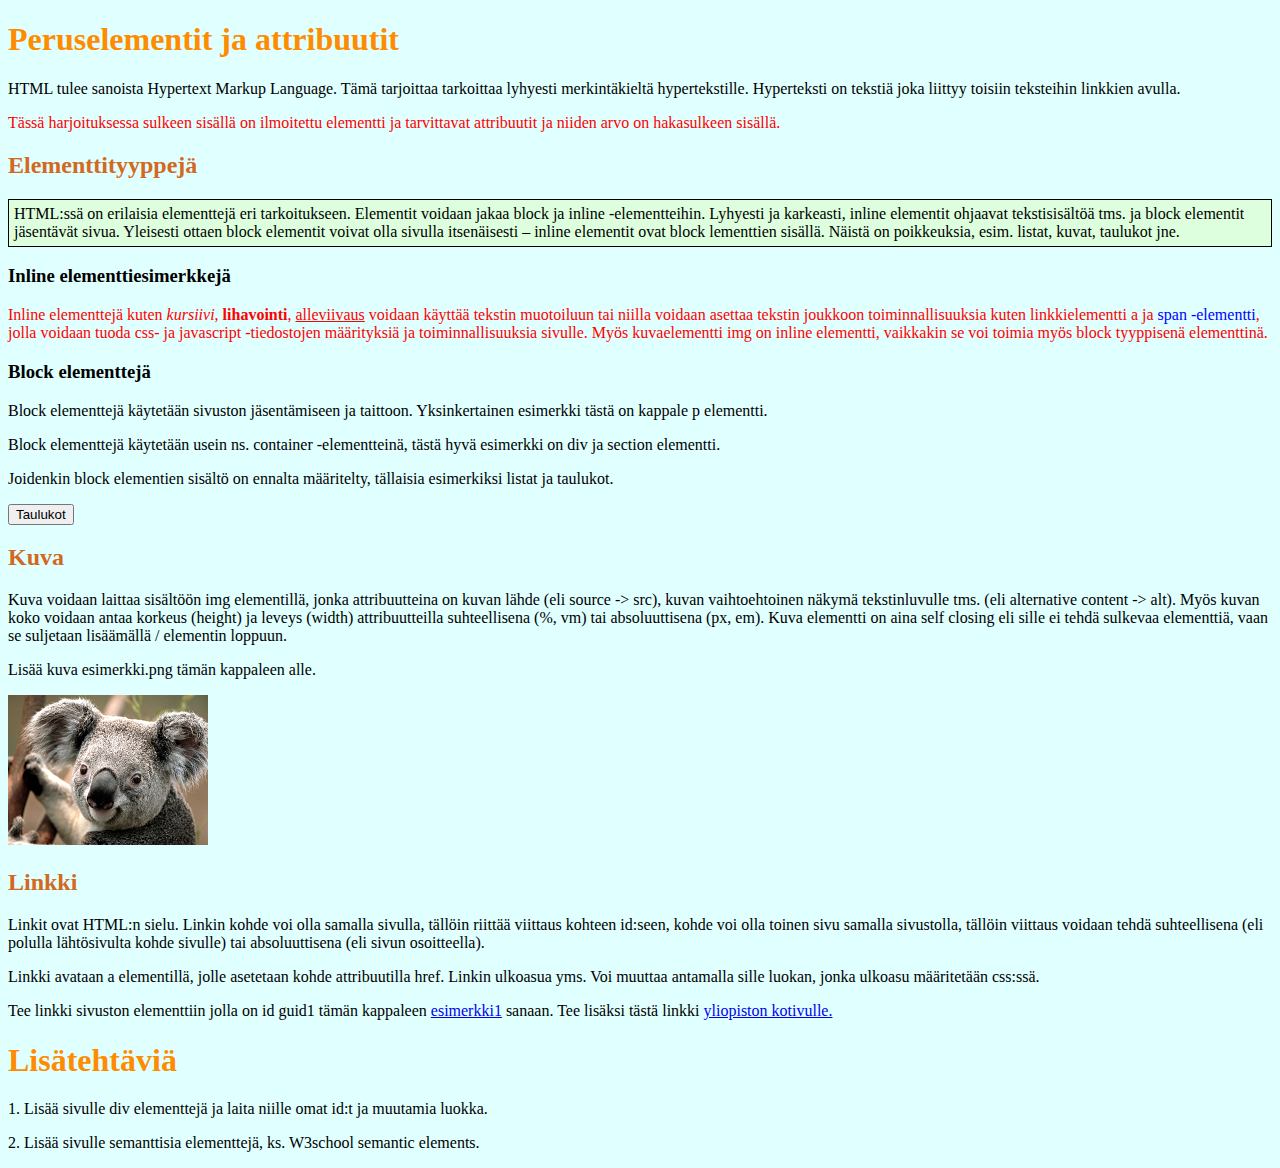
<file: index.html>
<!DOCTYPE html>
<html lang="fi">
	<head>
		<title>HTML Harjoitus</title>
		<meta charset="UTF-8"/>
		<link rel="stylesheet" href="style.css"/>
	</head>
	<body>
	<h1>Peruselementit ja attribuutit</h1>
	<p>HTML tulee sanoista Hypertext Markup Language. Tämä tarjoittaa tarkoittaa lyhyesti merkintäkieltä hypertekstille. Hyperteksti on tekstiä joka liittyy toisiin teksteihin linkkien avulla.</p>
	<p id="guid1" class="esimerkki">Tässä harjoituksessa sulkeen sisällä on ilmoitettu elementti ja tarvittavat attribuutit ja niiden arvo on hakasulkeen sisällä.</p> 
	<h2 id="guid2">Elementtityyppejä</h2>
	<p class="esimerkki-box">HTML:ssä on erilaisia elementtejä eri tarkoitukseen. Elementit voidaan jakaa block ja inline -elementteihin. Lyhyesti ja karkeasti, inline elementit ohjaavat tekstisisältöä tms. ja block elementit jäsentävät sivua. Yleisesti ottaen block elementit voivat olla sivulla itsenäisesti – inline elementit ovat block lementtien sisällä. Näistä on poikkeuksia, esim. listat, kuvat, taulukot jne.</p> 
	<h3>Inline elementtiesimerkkejä</h3>
	<p class="esimerkki">Inline elementtejä kuten <i>kursiivi</i>, <b>lihavointi</b>, <u>alleviivaus</u> voidaan käyttää tekstin muotoiluun tai niilla voidaan asettaa tekstin joukkoon toiminnallisuuksia kuten linkkielementti a ja <span class= "spanni"> span -elementti</span>, jolla voidaan tuoda css- ja javascript -tiedostojen määrityksiä ja toiminnallisuuksia sivulle. Myös kuvaelementti img on inline elementti, vaikkakin se voi toimia myös block tyyppisenä elementtinä.</p> 
	<h3>Block elementtejä</h3>	
	<p>Block elementtejä käytetään sivuston jäsentämiseen ja taittoon. Yksinkertainen esimerkki tästä on kappale p elementti.</p>
	<p>Block elementtejä käytetään usein ns. container -elementteinä, tästä hyvä esimerkki on div ja section elementti.</p> 
	<p>Joidenkin block elementien sisältö on ennalta määritelty, tällaisia esimerkiksi listat ja taulukot.</p>
	<button onclick="setClass()">Taulukot</button>
	<div id="guid3" class="hankalaa esimerkki jsharkkatyyli">
		<h2>Taulukko</h2>
		<p>Taulukko aloitetaan table elementillä, otsikko osio erotetaan thead -elementillä, sisältö erotetaan tbody elementillä. Rivi merkataan tr elementillä ja sen sisälle laitetaan solut td elementillä.</p>
		<p>Tee alla olevista soluista taulukko ja laita taulukolle attribuutit id[taulukko1] ja luokka class[taulukko]</p>.
		<table id="taulukko1" class="taulukko">
			<tr>
				<td>
					<p>Solu11</p>
				</td>
				<td>
					<p>Solu12</p>
				</td>
				<td>
					<p>Solu13</p>
				</td>

			</tr>
			<tr>
				<td>
					<p>Solu21</p>
				</td>
				<td>
					<p>Solu22</p>
				</td>
				<td>
					<p>Solu23</p>
				</td>
			</tr>
			<tr>
				<td>
					<p>Solu31</p>
				</td>
				<td>
					<p>Solu32</p>
				</td>
				<td>
					<p>Solu33</p>	
				</td>
			</tr>
		</table>
		<h2>Listat</h2>
		<p>Listat sisältävät lista tyyppi elementin, ol tai ul ja jokainen listan ns. entry merkitään li elementillä.</p>

		<h3>Numeroitu lista</h3>
			<ol>
				<li>
					<p>Lista</p>
				</li>
				<li>
					<p>Lista</p>
				</li>
				<li>
					<p>Lista</p>
				</li>
			</ol>

		<h3>Numeroimaton lista</h3>
			<ul>
				<li><p>Lista</p></li>
				<li><p>Lista</p></li>
				<li><p>Lista</p></li>
			</ul>
			</div>

		<h2>Kuva</h2>
		<p>Kuva voidaan laittaa sisältöön img elementillä, jonka attribuutteina on kuvan lähde (eli source -> src), kuvan vaihtoehtoinen näkymä tekstinluvulle tms. (eli alternative content -> alt). Myös kuvan koko voidaan antaa korkeus (height) ja leveys (width) attribuutteilla suhteellisena (%, vm) tai absoluuttisena (px, em). Kuva elementti on aina self closing eli sille ei tehdä sulkevaa elementtiä, vaan se suljetaan lisäämällä / elementin loppuun.</p> 
		<p>Lisää kuva esimerkki.png tämän kappaleen alle.</p>
		<img src="esimerkki.png" alt="Tämä tässä on koala" />
		<h2>Linkki</h2>
		<p>Linkit ovat HTML:n sielu. Linkin kohde voi olla samalla sivulla, tällöin riittää viittaus kohteen id:seen, kohde voi olla toinen sivu samalla sivustolla, tällöin viittaus voidaan tehdä suhteellisena (eli polulla lähtösivulta kohde sivulle) tai absoluuttisena (eli sivun osoitteella).</p>
		<p>Linkki avataan a elementillä, jolle asetetaan kohde attribuutilla href. Linkin ulkoasua yms. Voi muuttaa antamalla sille luokan, jonka ulkoasu määritetään css:ssä.</p>
		<p>Tee linkki sivuston elementtiin jolla on id guid1 tämän kappaleen <a href="#guid1">esimerkki1</a> sanaan. Tee lisäksi tästä linkki <a href="https://uwasa.fi" target="_blank">yliopiston kotivulle.</a></p>
		<h1>Lisätehtäviä</h1>
		<p>1.	Lisää sivulle div elementtejä ja laita niille omat id:t ja muutamia luokka.</p>
		<p>2.	Lisää sivulle semanttisia elementtejä, ks. W3school semantic elements.</p>
		<script>
			function setClass() {
			var element = document.getElementById("guid3");
			element.classList.toggle("jsharkkatyyli");
			}
		</script>
	</body>
</html>
</file>
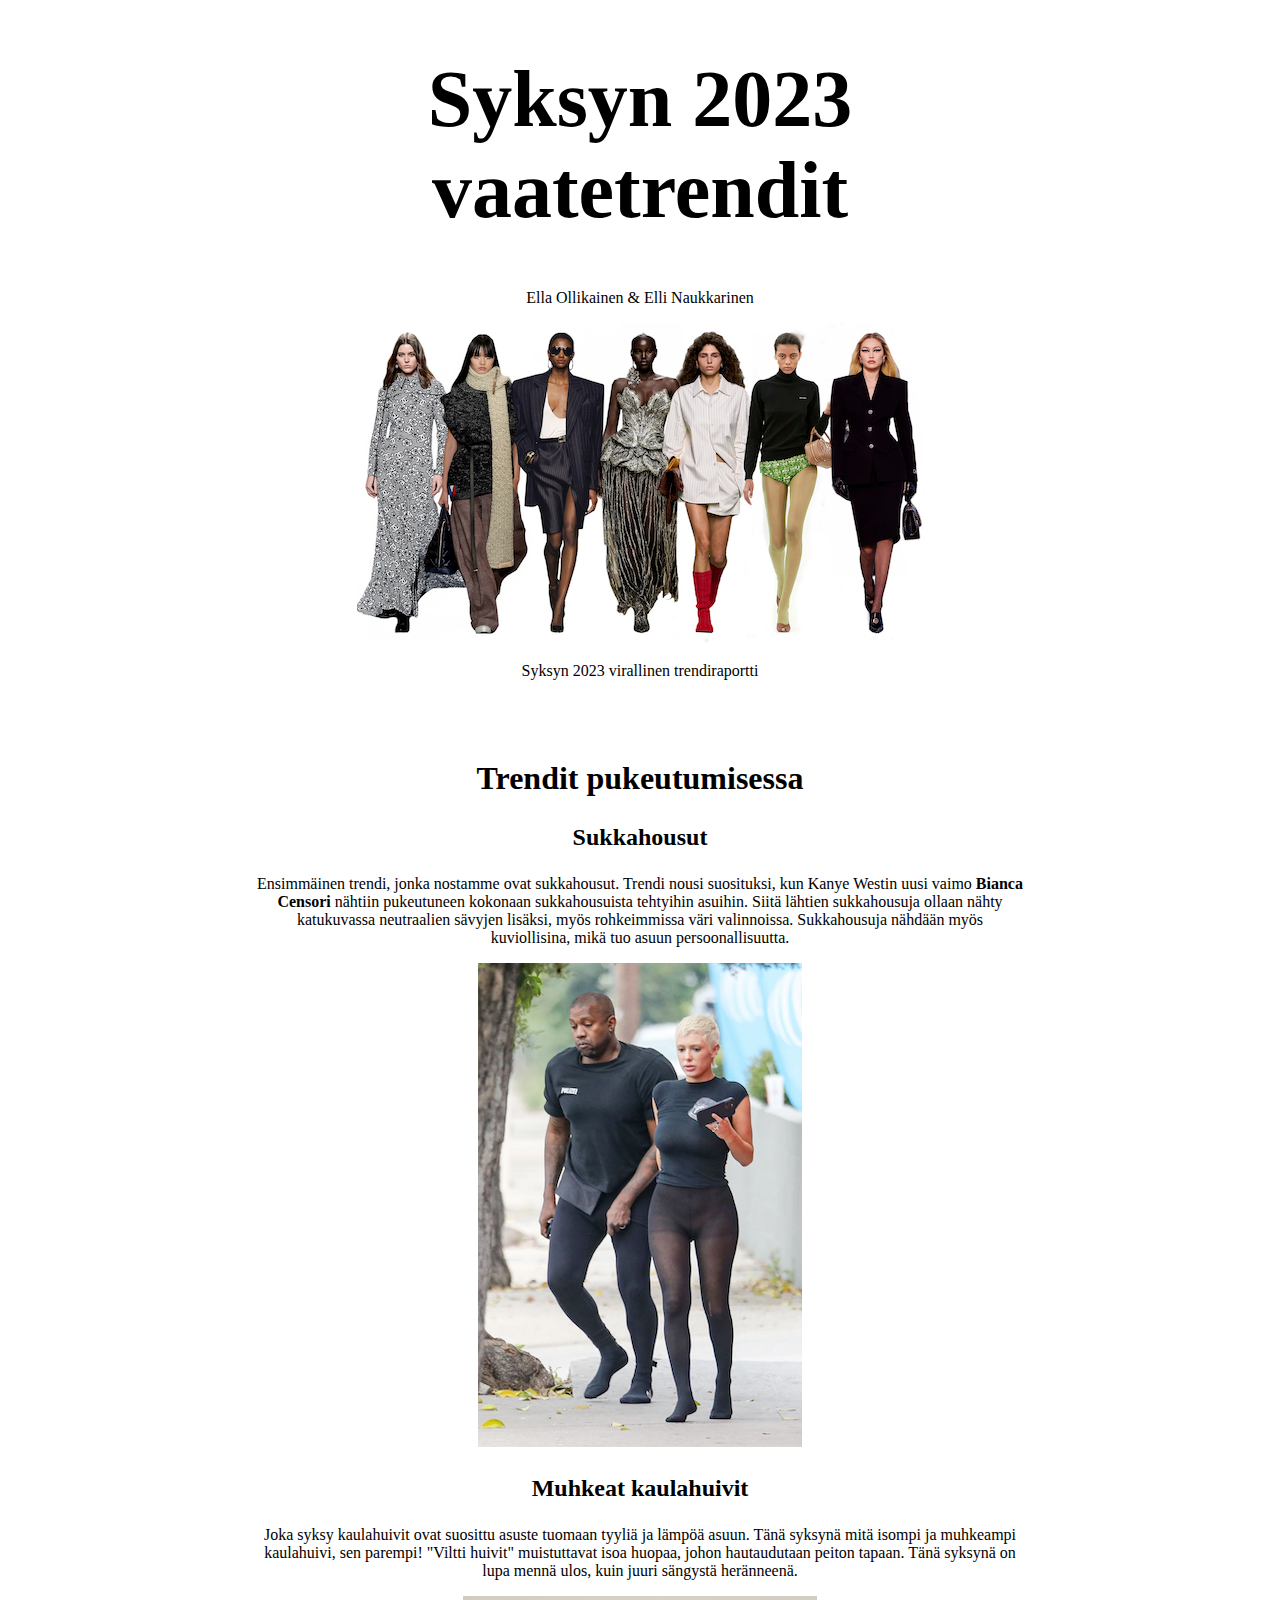
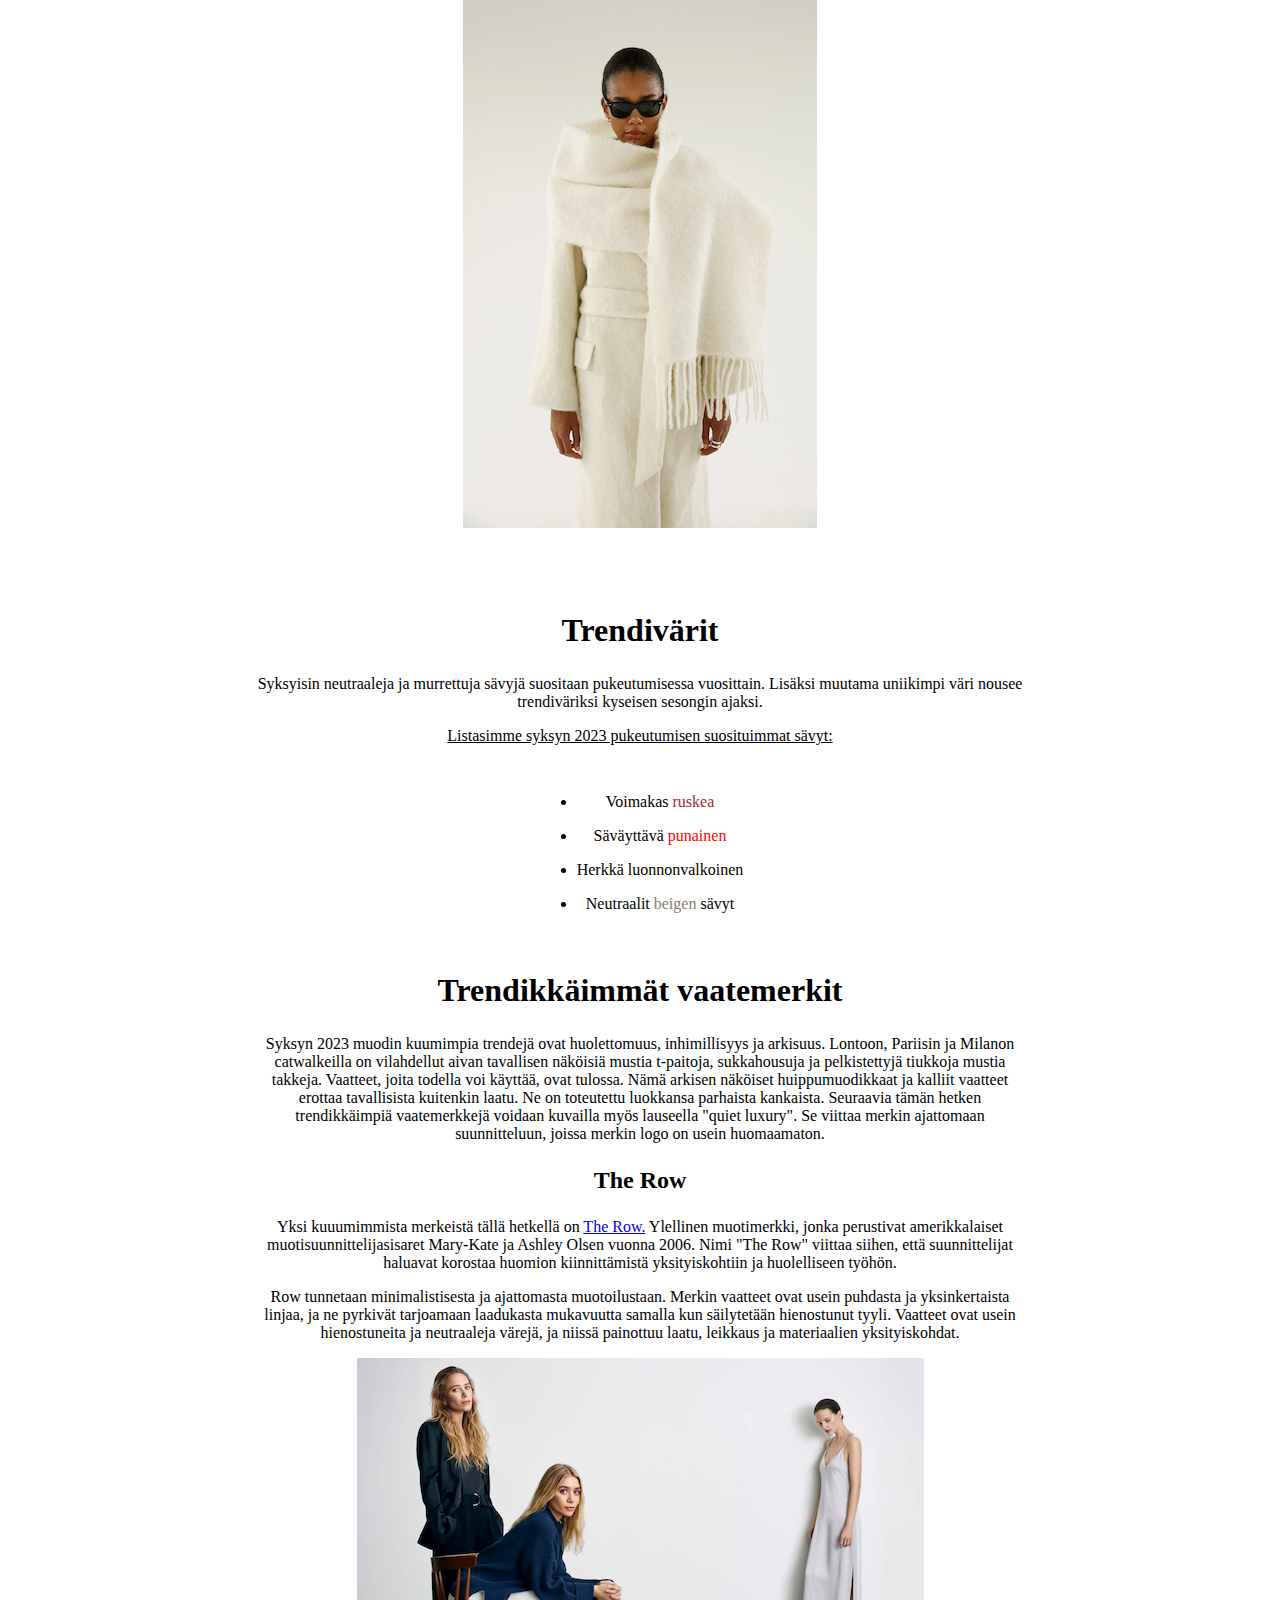
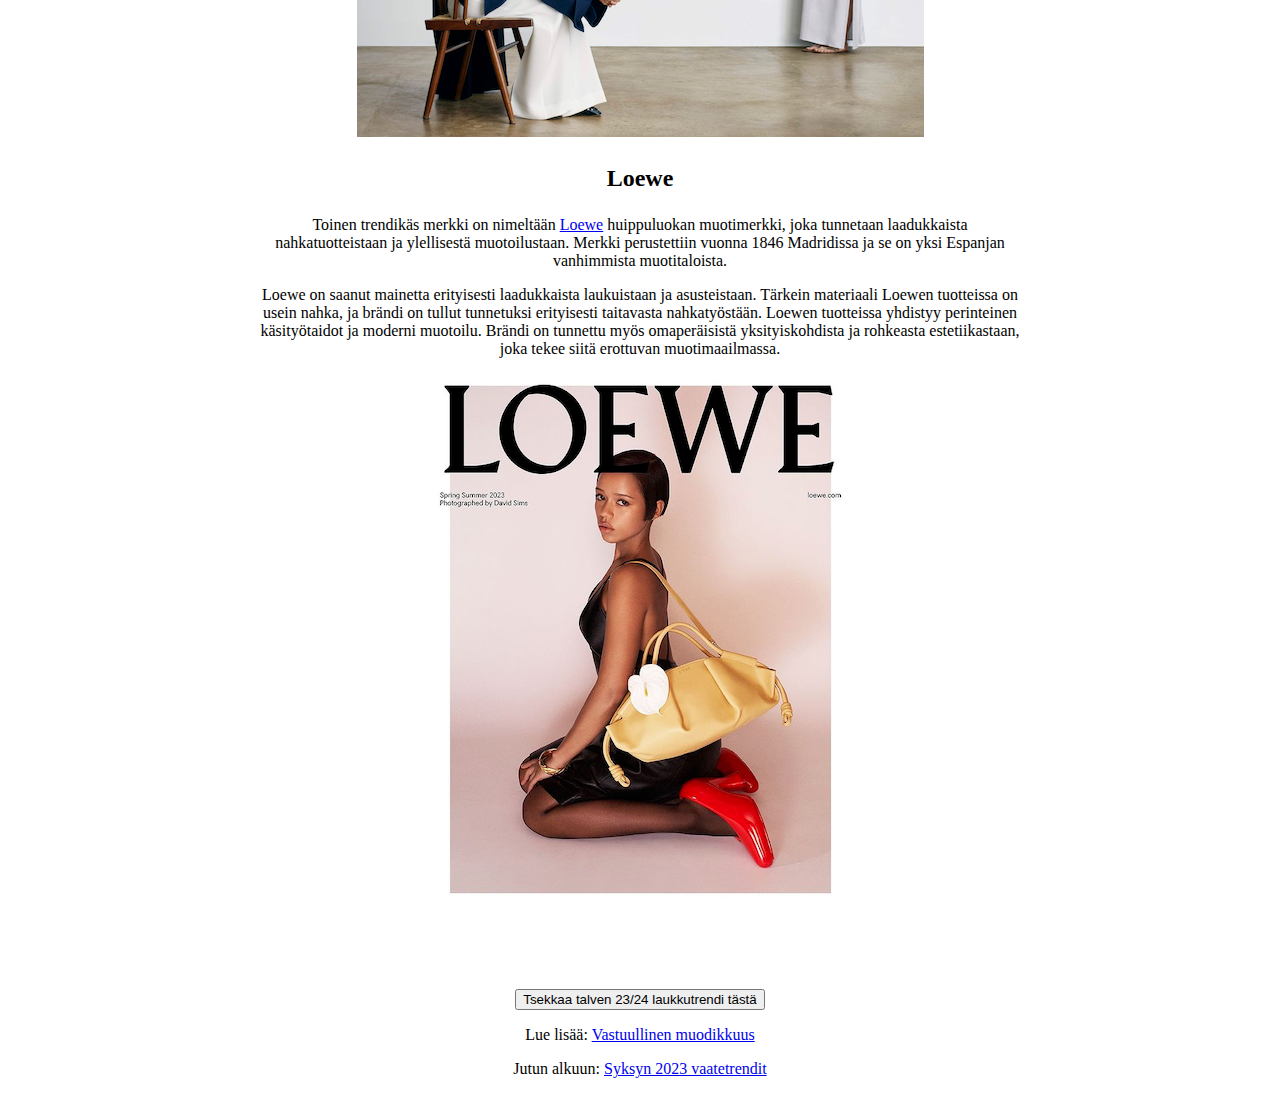
<file: lopputyo/index.html>
<!DOCTYPE html>
<html lang="fi">
    <head>
        <title>Lopputyö</title>
        <meta charset="UTF-8" name="viewpoint" content="width=device-width, inital scale=1.0"/>
        <link rel="stylesheet" href="style.css"/>
    </head>
    <body>
      <h1 id= "Syksyn 2023 vaatetrendit"> Syksyn 2023 vaatetrendit</h1>  
      <p>Ella Ollikainen & Elli Naukkarinen</p>
      <img src="malleja.png" alt="malleja" />
      <p>Syksyn 2023 virallinen trendiraportti</p>
      <div class="rivivali"></div>
      <h2>Trendit pukeutumisessa</h2>
      <h3>Sukkahousut</h3>
      <p>Ensimmäinen trendi, jonka nostamme ovat sukkahousut. Trendi nousi suosituksi, kun Kanye Westin uusi vaimo <b>Bianca Censori</b> nähtiin pukeutuneen kokonaan sukkahousuista tehtyihin asuihin. Siitä lähtien sukkahousuja ollaan nähty katukuvassa neutraalien sävyjen lisäksi, myös rohkeimmissa väri valinnoissa. Sukkahousuja nähdään myös kuviollisina, mikä tuo asuun persoonallisuutta.</p>
  
      <img src="Biancacensori.png" alt="Bianca Censori"/>
      <h3>Muhkeat kaulahuivit</h3>
      <p>Joka syksy kaulahuivit ovat suosittu asuste tuomaan tyyliä ja lämpöä asuun. Tänä syksynä mitä isompi ja muhkeampi kaulahuivi, sen parempi! "Viltti huivit" muistuttavat isoa huopaa, johon hautaudutaan peiton tapaan. Tänä syksynä on lupa mennä ulos, kuin juuri sängystä heränneenä.</p>
      <img src="huivi.png" alt="muhkea huivi"/>
      <div class="rivivali"></div>
      <h2>Trendivärit</h2>
      <p>Syksyisin neutraaleja ja murrettuja sävyjä suositaan pukeutumisessa vuosittain. Lisäksi muutama uniikimpi väri nousee trendiväriksi kyseisen sesongin ajaksi.</p>
       
     <div class="container">
      <p><u>Listasimme syksyn 2023 pukeutumisen suosituimmat sävyt:</u></p>
        <ul class="centered-list">
            <li><p>Voimakas <span class="ruskea-sana">ruskea</span> </p></li>
            <li><p>Säväyttävä <span class="punainen-sana">punainen </span> </p></li>
            <li><p>Herkkä luonnonvalkoinen</p></li>
            <li><p>Neutraalit <span class="beige-sana" >beigen </span> sävyt</p></li>
      </ul>
     </div>
      <h2>Trendikkäimmät vaatemerkit</h2>
        <p>Syksyn 2023 muodin kuumimpia trendejä ovat huolettomuus, inhimillisyys ja arkisuus. Lontoon, Pariisin ja Milanon catwalkeilla on vilahdellut aivan tavallisen näköisiä mustia t-paitoja, sukkahousuja ja pelkistettyjä tiukkoja mustia takkeja. Vaatteet, joita todella voi käyttää, ovat tulossa. Nämä arkisen näköiset huippumuodikkaat ja kalliit vaatteet erottaa tavallisista kuitenkin  laatu. Ne on toteutettu luokkansa parhaista kankaista. Seuraavia tämän hetken trendikkäimpiä vaatemerkkejä voidaan kuvailla myös lauseella "quiet luxury". Se viittaa merkin ajattomaan suunnitteluun, joissa merkin logo on usein huomaamaton.</p>
        <h3>The Row</h3>
        <p>Yksi kuuumimmista merkeistä tällä hetkellä on <a href="https://www.therow.com/en-eu" target="_blank">The Row.</a> Ylellinen muotimerkki, jonka perustivat amerikkalaiset muotisuunnittelijasisaret Mary-Kate ja Ashley Olsen vuonna 2006. Nimi "The Row" viittaa siihen, että suunnittelijat haluavat korostaa huomion kiinnittämistä yksityiskohtiin ja huolelliseen työhön.</p>
         <p> Row tunnetaan minimalistisesta ja ajattomasta muotoilustaan. Merkin vaatteet ovat usein puhdasta ja yksinkertaista linjaa, ja ne pyrkivät tarjoamaan laadukasta mukavuutta samalla kun säilytetään hienostunut tyyli. Vaatteet ovat usein hienostuneita ja neutraaleja värejä, ja niissä painottuu laatu, leikkaus ja materiaalien yksityiskohdat.</p>
          <img src="therow.png" alt="the row"/>
          <h3>Loewe</h3>
          <p>Toinen trendikäs merkki on nimeltään <a href="https://www.loewe.com/eur/en/home?gad_source=1&gclid=Cj0KCQiAmNeqBhD4ARIsADsYfTfY_0kG6nggJMTHxHVQ7S2edq4zB1Xj6qz4sR2MGC8l1ztF5nzjfuQaAp4GEALw_wcB" target="_blank"> Loewe</a> huippuluokan muotimerkki, joka tunnetaan laadukkaista nahkatuotteistaan ja ylellisestä muotoilustaan. Merkki perustettiin vuonna 1846 Madridissa ja se on yksi Espanjan vanhimmista muotitaloista.</p> 
          <p>Loewe on saanut mainetta erityisesti laadukkaista laukuistaan ja asusteistaan.
            Tärkein materiaali Loewen tuotteissa on usein nahka, ja brändi on tullut tunnetuksi erityisesti taitavasta nahkatyöstään. Loewen tuotteissa yhdistyy perinteinen käsityötaidot ja moderni muotoilu. Brändi on tunnettu myös omaperäisistä yksityiskohdista ja rohkeasta estetiikastaan, joka tekee siitä erottuvan muotimaailmassa.</p>
            <img src="Loewe.png" alt="loewe"/>
          <div class="rivivali"></div>
        <button onclick="setClass()">Tsekkaa talven 23/24 laukkutrendi tästä</button>
        <div id="guid3" class="jsharkkatyyli">
          <p>Tulevana talvena kuumin laukku valinta on maxikokoinen clutch.</p><img src="clutch.png" alt="clutch"></div>

          <p>Lue lisää: <a href="https://ellaollikainen.github.io/lopputyoelli/" target="_blank" >Vastuullinen muodikkuus</a></p>
           
            <p>Jutun alkuun: <a href="#Syksyn 2023 vaatetrendit">Syksyn 2023 vaatetrendit</a></p>
            <script>
              function setClass() {
              var element = document.getElementById("guid3");
              element.classList.toggle("jsharkkatyyli");
              }
            </script>
    </body>
</html>
</file>
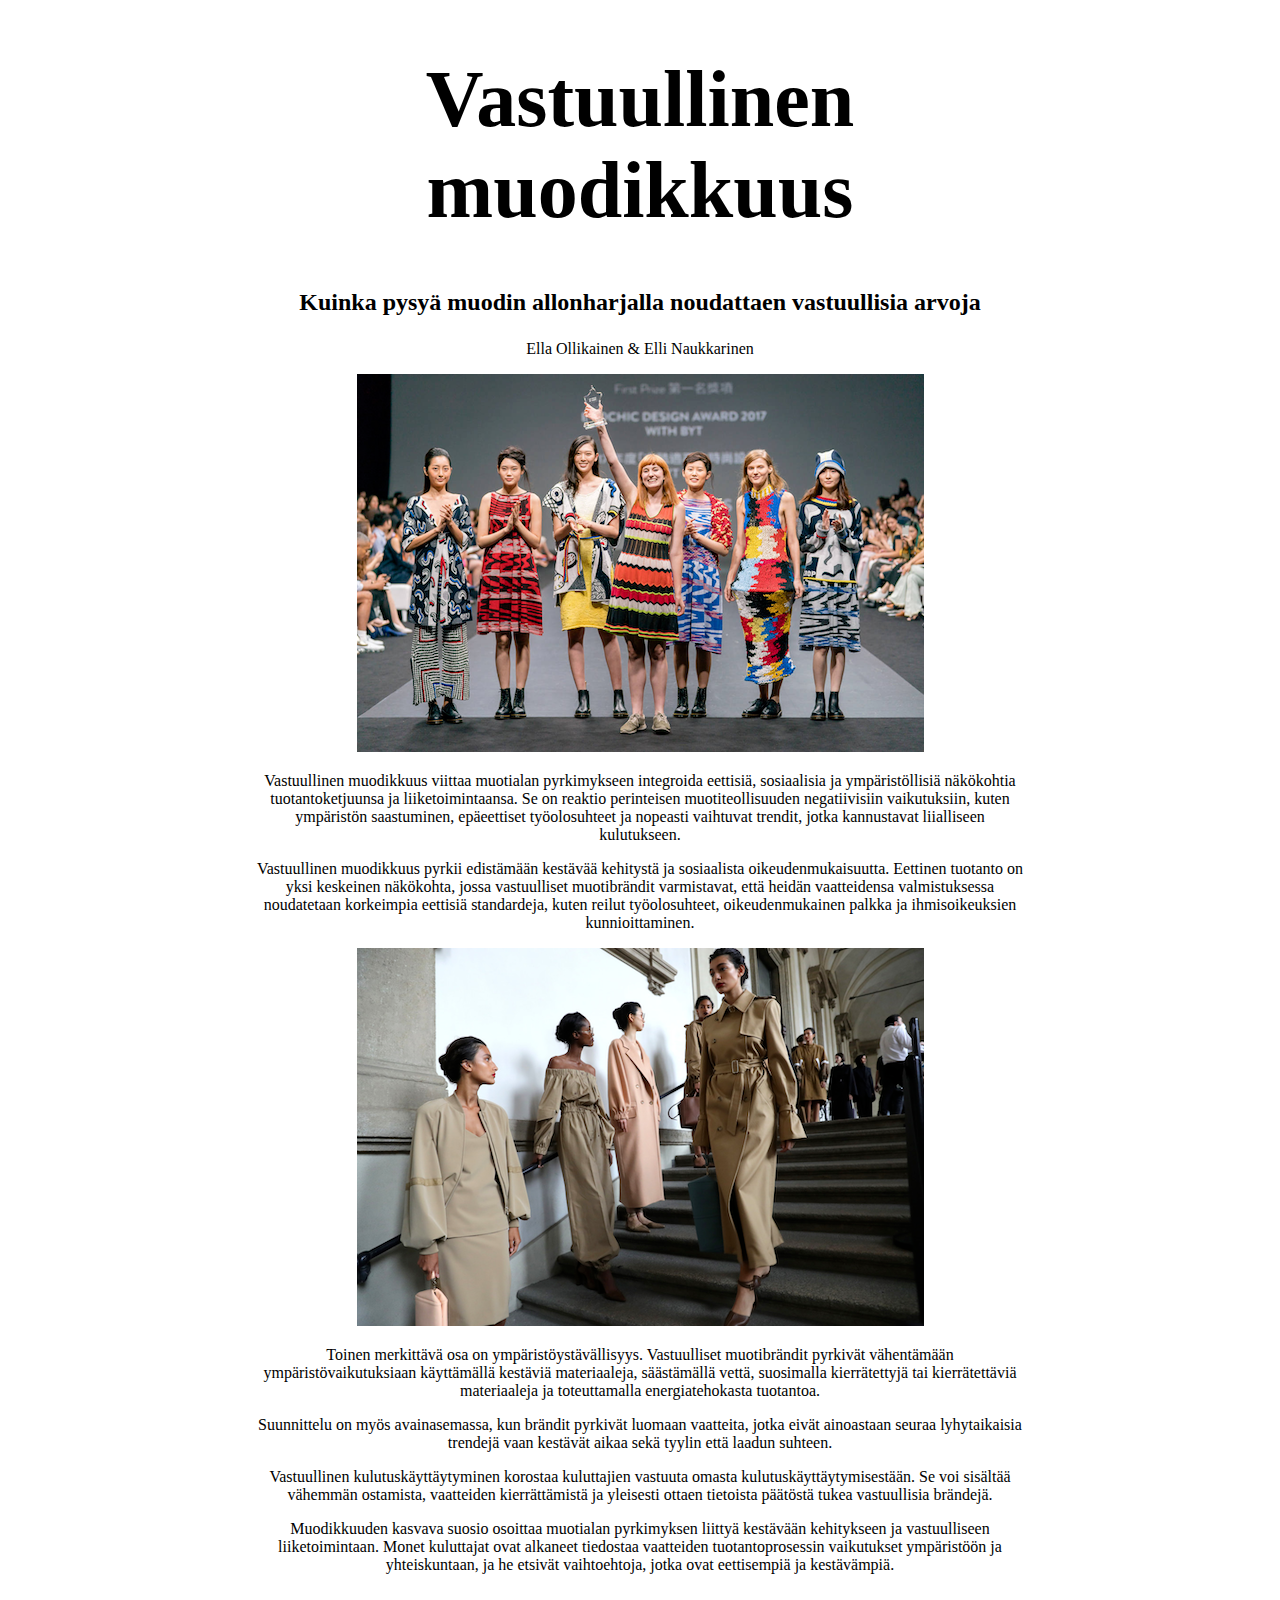
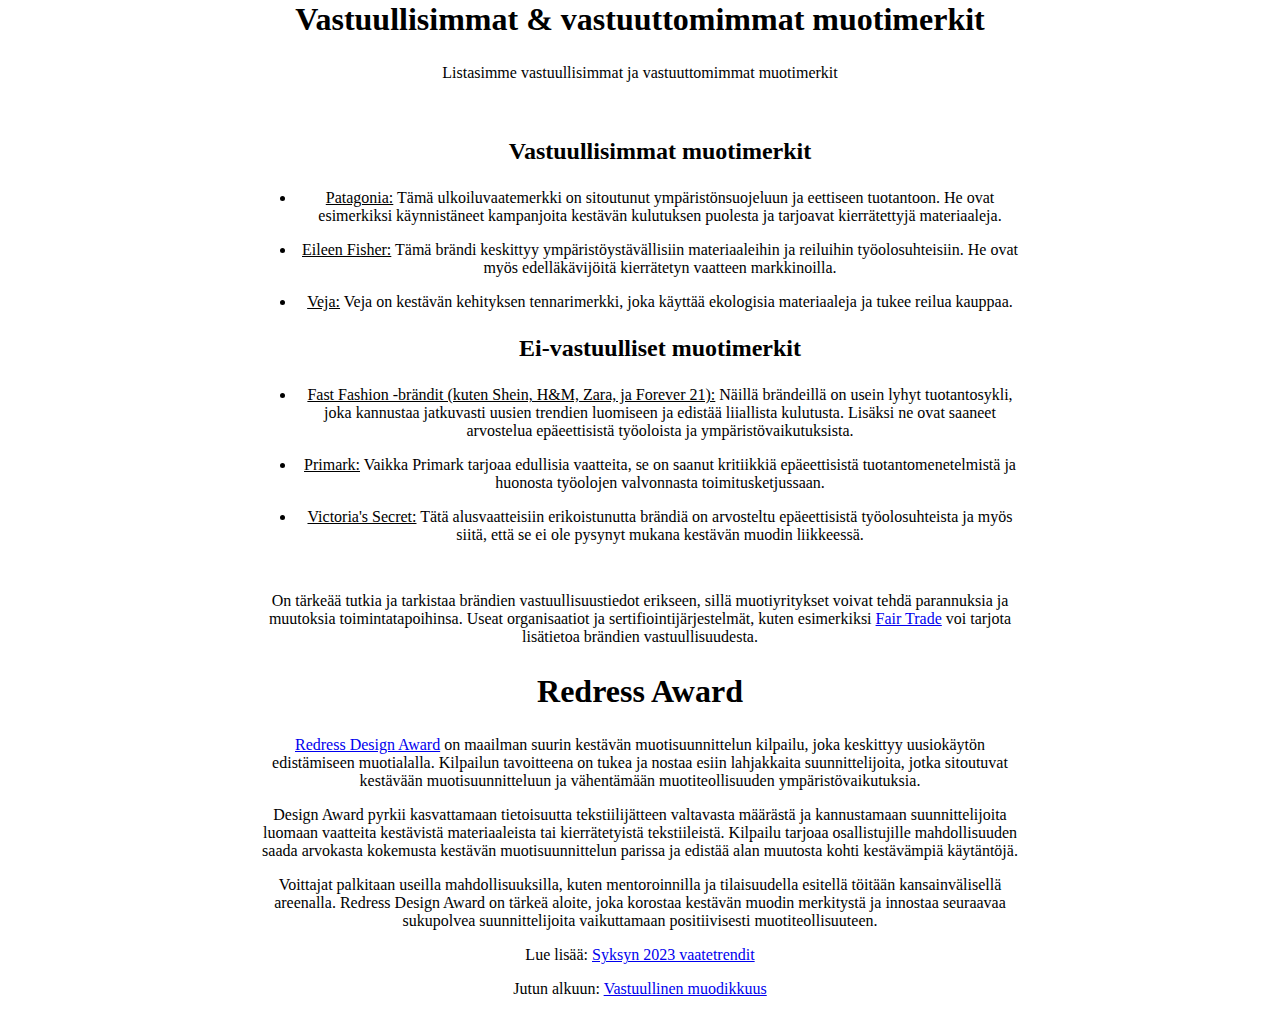
<file: lopputyoelli/index.html>
<!DOCTYPE html>
<html lang="fi">
	<head>
		<title>Vastuullinen muodikkuus</title>
		<meta charset="UTF-8" name="viewpoint" content="width=device-width, inital scale=1.0"/>
		<link rel="stylesheet" href="style.css"/>
	</head>
	<body>
    	<h1 id="Vastuullinen muodikkuus"> Vastuullinen muodikkuus</h1>
		<h3>Kuinka pysyä muodin allonharjalla noudattaen vastuullisia arvoja</h3>
		<p>Ella Ollikainen & Elli Naukkarinen</p>
		<img src="sustainablefashion.png" alt="Muotikuva"/>
<div class="rivivali"></div>
<p>Vastuullinen muodikkuus viittaa muotialan pyrkimykseen integroida eettisiä, sosiaalisia ja ympäristöllisiä näkökohtia tuotantoketjuunsa ja liiketoimintaansa. Se on reaktio perinteisen muotiteollisuuden negatiivisiin vaikutuksiin, kuten ympäristön saastuminen, epäeettiset työolosuhteet ja nopeasti vaihtuvat trendit, jotka kannustavat liialliseen kulutukseen.
	<div class="rivivali"></div>
	Vastuullinen muodikkuus pyrkii edistämään kestävää kehitystä ja sosiaalista oikeudenmukaisuutta. Eettinen tuotanto on yksi keskeinen näkökohta, jossa vastuulliset muotibrändit varmistavat, että heidän vaatteidensa valmistuksessa noudatetaan korkeimpia eettisiä standardeja, kuten reilut työolosuhteet, oikeudenmukainen palkka ja ihmisoikeuksien kunnioittaminen.</p>
	<img src="beigemuoti.png" alt="beigemuoti"/>
	<p>Toinen merkittävä osa on ympäristöystävällisyys. Vastuulliset muotibrändit pyrkivät vähentämään ympäristövaikutuksiaan käyttämällä kestäviä materiaaleja, säästämällä vettä, suosimalla kierrätettyjä tai kierrätettäviä materiaaleja ja toteuttamalla energiatehokasta tuotantoa.</p>
		<div class="rivivali"></div>
		<p>Suunnittelu on myös avainasemassa, kun brändit pyrkivät luomaan vaatteita, jotka eivät ainoastaan seuraa lyhytaikaisia trendejä vaan kestävät aikaa sekä tyylin että laadun suhteen.</p>
		<div class="rivivali"></div>
		<p>Vastuullinen kulutuskäyttäytyminen korostaa kuluttajien vastuuta omasta kulutuskäyttäytymisestään. Se voi sisältää vähemmän ostamista, vaatteiden kierrättämistä ja yleisesti ottaen tietoista päätöstä tukea vastuullisia brändejä.</p>
		<div class="rivivali"></div>
		<p>Muodikkuuden kasvava suosio osoittaa muotialan pyrkimyksen liittyä kestävään kehitykseen ja vastuulliseen liiketoimintaan. Monet kuluttajat ovat alkaneet tiedostaa vaatteiden tuotantoprosessin vaikutukset ympäristöön ja yhteiskuntaan, ja he etsivät vaihtoehtoja, jotka ovat eettisempiä ja kestävämpiä.</p>

<div class="container">
	<h2>Vastuullisimmat & vastuuttomimmat muotimerkit</h2>
	<p>Listasimme vastuullisimmat ja vastuuttomimmat muotimerkit</p>
	<ul class="centered-list">
		<h3>Vastuullisimmat muotimerkit</h3>
		<li><p><u>Patagonia:</u> Tämä ulkoiluvaatemerkki on sitoutunut ympäristönsuojeluun ja eettiseen tuotantoon. He ovat esimerkiksi käynnistäneet kampanjoita kestävän kulutuksen puolesta ja tarjoavat kierrätettyjä materiaaleja.</p></li>
		<li><p><u>Eileen Fisher:</u> Tämä brändi keskittyy ympäristöystävällisiin materiaaleihin ja reiluihin työolosuhteisiin. He ovat myös edelläkävijöitä kierrätetyn vaatteen markkinoilla.</p></li>
		<li><p><u>Veja:</u> Veja on kestävän kehityksen tennarimerkki, joka käyttää ekologisia materiaaleja ja tukee reilua kauppaa.</p></li>
<h3>Ei-vastuulliset muotimerkit</h3>
		<li><p><u>Fast Fashion -brändit (kuten Shein, H&M, Zara, ja Forever 21):</u> Näillä brändeillä on usein lyhyt tuotantosykli, joka kannustaa jatkuvasti uusien trendien luomiseen ja edistää liiallista kulutusta. Lisäksi ne ovat saaneet arvostelua epäeettisistä työoloista ja ympäristövaikutuksista.</p></li>
		<li><p><u>Primark:</u> Vaikka Primark tarjoaa edullisia vaatteita, se on saanut kritiikkiä epäeettisistä tuotantomenetelmistä ja huonosta työolojen valvonnasta toimitusketjussaan.</p></li>
		<li><p><u>Victoria's Secret:</u> Tätä alusvaatteisiin erikoistunutta brändiä on arvosteltu epäeettisistä työolosuhteista ja myös siitä, että se ei ole pysynyt mukana kestävän muodin liikkeessä.</p></li>
	</ul>
	<p>On tärkeää tutkia ja tarkistaa brändien vastuullisuustiedot erikseen, sillä muotiyritykset voivat tehdä parannuksia ja muutoksia toimintatapoihinsa. Useat organisaatiot ja sertifiointijärjestelmät, kuten esimerkiksi <a href="https://www.fairtrade.net" target="_blank">Fair Trade</a> voi tarjota lisätietoa brändien vastuullisuudesta.</p>
</div>
	

		<h2>Redress Award</h2>
<p><a href="https://www.redressdesignaward.com" target="_blank">Redress Design Award</a> on maailman suurin kestävän muotisuunnittelun kilpailu, joka keskittyy uusiokäytön edistämiseen muotialalla. Kilpailun tavoitteena on tukea ja nostaa esiin lahjakkaita suunnittelijoita, jotka sitoutuvat kestävään muotisuunnitteluun ja vähentämään muotiteollisuuden ympäristövaikutuksia.</p>
<div class="rivivali"></div>
	<p>Design Award pyrkii kasvattamaan tietoisuutta tekstiilijätteen valtavasta määrästä ja kannustamaan suunnittelijoita luomaan vaatteita kestävistä materiaaleista tai kierrätetyistä tekstiileistä. Kilpailu tarjoaa osallistujille mahdollisuuden saada arvokasta kokemusta kestävän muotisuunnittelun parissa ja edistää alan muutosta kohti kestävämpiä käytäntöjä.</p>
	<div class="rivivali"></div>
	<p>Voittajat palkitaan useilla mahdollisuuksilla, kuten mentoroinnilla ja tilaisuudella esitellä töitään kansainvälisellä areenalla. Redress Design Award on tärkeä aloite, joka korostaa kestävän muodin merkitystä ja innostaa seuraavaa sukupolvea suunnittelijoita vaikuttamaan positiivisesti muotiteollisuuteen.</p>
	<p>Lue lisää: <a href="https://ellaollikainen.github.io/lopputyo/" target="_blank">Syksyn 2023 vaatetrendit</a></p>
	<p>Jutun alkuun: <a href="#Vastuullinen muodikkuus">Vastuullinen muodikkuus</a></p>
<script>
	function setClass(){
		var element = document.getElementById("guid3");
		element.classList.toggle("jsharkkatyyli");
	}
</script>

	</body>
</html>
</file>
<file: style.css>
body {
    background-color: lightcyan;
}

h1 {
    color: darkorange;
}

h2{
    color: chocolate;
}

.esimerkki {
    color: red;
}

.hankalaa {
    color: darkred;
}

.esimerkki-box{
    background-color: #DDFFDD;
    border: 1px solid;
    padding: 5px;
}

.spanni{
    color: blue;
}

td {
    color: black;
}

table{
    width: 300px;
    border-collapse: collapse;
}

.jsharkkatyyli {
    display: none;
}

table tr td{
    border: solid black 1px;
    padding-left: 5px;
    border-spacing: 0px;
}

tbody tr:nth-child(odd) {
    background-color: grey;
}
</file>
<file: lopputyo/style.css>
body {
  text-align: center;
  margin-left: 20%;
  margin-right: 20%;
  max-width: 100%;
  min-width: 100px;
  font-family: 'Didot', serif;


}

h1{
    font-size: 5em;
}

h2{
    font-size: xx-large;
}
h3{
    font-size: x-large;
}


.container{
    text-align: center;
}
.centered-list{
    list-style-position: right;
    display: inline-block;
}
.ruskea-sana{
    color: brown
}
.punainen-sana{
    color: red
}
.beige-sana{
    color: #8b7d6b;
}

.rivivali{
    margin-top: 80px;
}

.jsharkkatyyli{
    display: none;
}
</file>
<file: lopputyoelli/style.css>
body {
	text-align: center;
	margin-left: 20%;
	margin-right: 20%;
	max-width: 100%;
	min-width: 100px;
	font-family: 'Didot', serif;

}
h1{
	font-size: 5em;
}
h2{
	font-size: xx-large;
}
h3{
	font-size: x-large;
}
.container{
	text-align: center;
}
.centered-list{
	list-style-position: right;
	display: inline-block;
}

.jsharkkatyyli{
	display: none;
}
</file>
